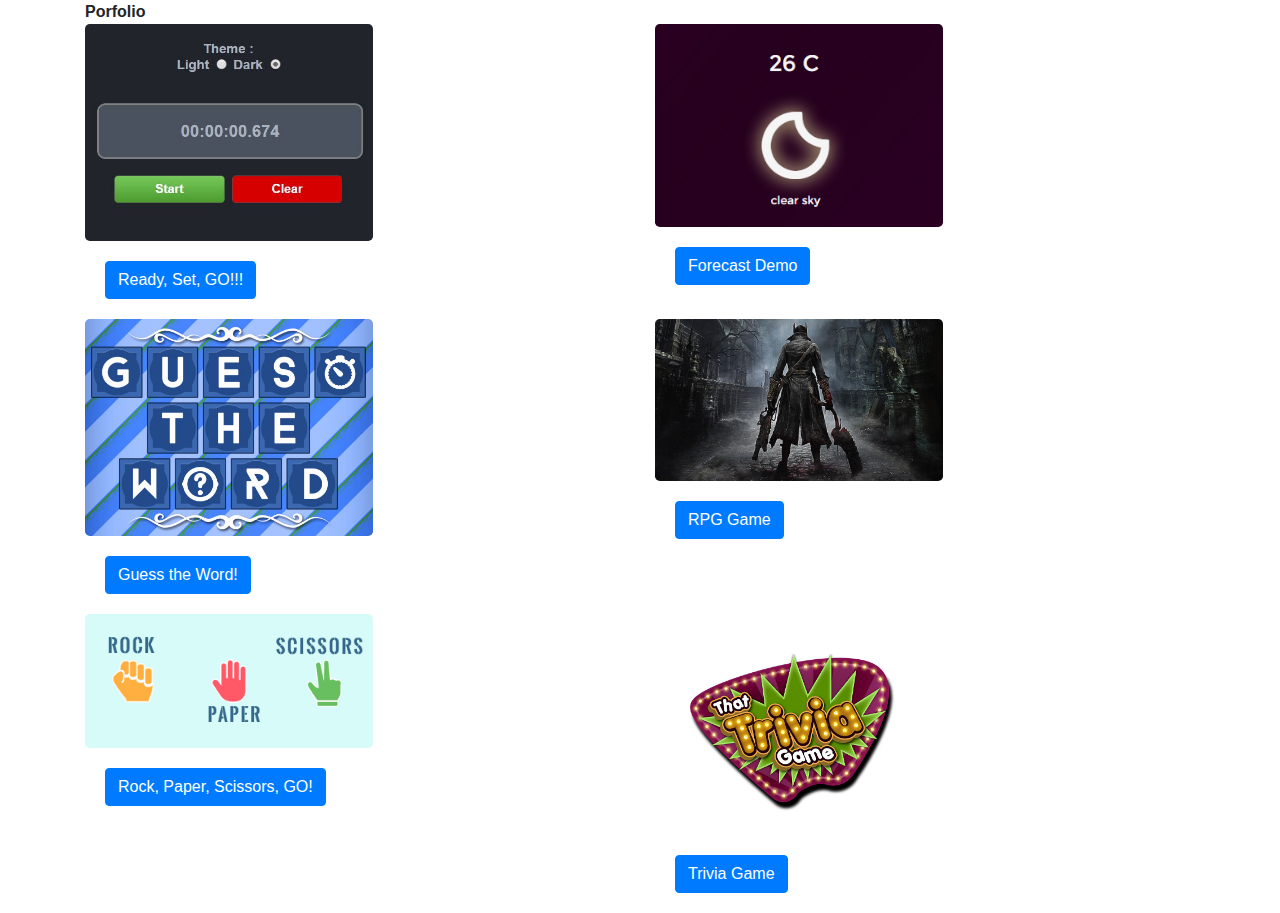
<file: portfolio.html>
<!DOCTYPE html>
<html lang="en">
  <head>
    <meta charset="UTF-8" />
    <meta name="viewport" content="width=device-width, initial-scale=1.0" />
    <meta http-equiv="X-UA-Compatible" content="ie=edge" />
    <link rel="stylesheet" href="assets/style.css" />
    <link
      rel="stylesheet"
      href="https://stackpath.bootstrapcdn.com/bootstrap/4.3.1/css/bootstrap.min.css"
      integrity="sha384-ggOyR0iXCbMQv3Xipma34MD+dH/1fQ784/j6cY/iJTQUOhcWr7x9JvoRxT2MZw1T"
      crossorigin="anonymous"
    />
    <link rel="stylesheet" href="assets/style.css" />
    <title>Portfolio</title>
  </head>

  <body>
    <div class="container">
      <div class="row">
        <div class="col-12">
          <strong>Porfolio</strong>
        </div>
      </div>
      <div class="container">
        <div class="row">
          <div class="col-12"></div>
        </div>
      </div>
      <div class="row">
        <div class="col-6">
          <div class="card rounded-lg border-0" style="width: 18rem;">
            <img
              src="assets/Timer App.jpg"
              class="card-img-top rounded-lg"
              alt="..."
            />
            <div class="card-body">
              <!-- Button trigger modal -->
              <button
                type="button"
                class="btn btn-primary"
                data-toggle="modal"
                data-target="#exampleModal"
              >
                Ready, Set, GO!!!
              </button>

              <!-- Modal -->
              <div
                class="modal fade"
                id="exampleModal"
                tabindex="-1"
                role="dialog"
                aria-labelledby="exampleModalLabel"
                aria-hidden="true"
              >
                <div class="modal-dialog" role="document">
                  <div class="modal-content">
                    <div class="modal-header">
                      <h5 class="modal-title" id="exampleModalLabel">
                        Timer App
                      </h5>
                      <button
                        type="button"
                        class="close"
                        data-dismiss="modal"
                        aria-label="Close"
                      >
                        <span aria-hidden="true">&times;</span>
                      </button>
                    </div>
                    <div class="modal-body">
                      Creating apps is part of being a developer as well. So
                      this is one of my apps that I have created.
                    </div>
                    <div class="modal-footer">
                      <button
                        type="button"
                        class="btn btn-secondary"
                        data-dismiss="modal"
                      >
                        Close
                      </button>
                    </div>
                  </div>
                </div>
              </div>
            </div>
          </div>
        </div>
        <div class="col-6">
          <div class="card rounded-lg border-0" style="width: 18rem;">
            <img
              src="assets/Weather App.png"
              class="card-img-top rounded-lg"
              alt="..."
            />
            <div class="card-body">
              <!-- Button trigger modal -->
              <button
                type="button"
                class="btn btn-primary"
                data-toggle="modal"
                data-target="#exampleModal"
              >
                Forecast Demo
              </button>

              <!-- Modal -->
              <div
                class="modal fade"
                id="exampleModal"
                tabindex="-1"
                role="dialog"
                aria-labelledby="exampleModalLabel"
                aria-hidden="true"
              >
                <div class="modal-dialog" role="document">
                  <div class="modal-content">
                    <div class="modal-header">
                      <h5 class="modal-title" id="exampleModalLabel">
                        Weather App
                      </h5>
                      <button
                        type="button"
                        class="close"
                        data-dismiss="modal"
                        aria-label="Close"
                      >
                        <span aria-hidden="true">&times;</span>
                      </button>
                    </div>
                    <div class="modal-body">
                      This is one app that will demonstrate all the seasons and
                      weather all in one.
                    </div>
                    <div class="modal-footer">
                      <button
                        type="button"
                        class="btn btn-secondary"
                        data-dismiss="modal"
                      >
                        Close
                      </button>
                    </div>
                  </div>
                </div>
              </div>
            </div>
          </div>
        </div>
      </div>
      <div class="row">
        <div class="col-6">
          <div class="card rounded-lg border-0" style="width: 18rem;">
            <img
              src="assets/Word Guess Game.jpg"
              class="card-img-top rounded-lg"
              alt="..."
            />
            <div class="card-body">
              <!-- Button trigger modal -->
              <button
                type="button"
                class="btn btn-primary"
                data-toggle="modal"
                data-target="#exampleModal"
              >
                Guess the Word!
              </button>

              <!-- Modal -->
              <div
                class="modal fade"
                id="exampleModal"
                tabindex="-1"
                role="dialog"
                aria-labelledby="exampleModalLabel"
                aria-hidden="true"
              >
                <div class="modal-dialog" role="document">
                  <div class="modal-content">
                    <div class="modal-header">
                      <h5 class="modal-title" id="exampleModalLabel">
                        My Guessing Game
                      </h5>
                      <button
                        type="button"
                        class="close"
                        data-dismiss="modal"
                        aria-label="Close"
                      >
                        <span aria-hidden="true">&times;</span>
                      </button>
                    </div>
                    <div class="modal-body">
                      Similar to the Hangman Game which is a game I created also
                      with HTML, CSS, and JavaScript. It was one of my first one
                      creating a game.
                    </div>
                    <div class="modal-footer">
                      <button
                        type="button"
                        class="btn btn-secondary"
                        data-dismiss="modal"
                      >
                        Close
                      </button>
                    </div>
                  </div>
                </div>
              </div>
            </div>
          </div>
        </div>
        <div class="col-6">
          <div class="card rounded-lg border-0" style="width: 18rem;">
            <img
              src="assets/RPG Game.jpg"
              class="card-img-top rounded-lg"
              alt="..."
            />
            <div class="card-body">
              <!-- Button trigger modal -->
              <button
                type="button"
                class="btn btn-primary"
                data-toggle="modal"
                data-target="#exampleModal"
              >
                RPG Game
              </button>

              <!-- Modal -->
              <div
                class="modal fade"
                id="exampleModal"
                tabindex="-1"
                role="dialog"
                aria-labelledby="exampleModalLabel"
                aria-hidden="true"
              >
                <div class="modal-dialog" role="document">
                  <div class="modal-content">
                    <div class="modal-header">
                      <h5 class="modal-title" id="exampleModalLabel">
                        RPG
                      </h5>
                      <button
                        type="button"
                        class="close"
                        data-dismiss="modal"
                        aria-label="Close"
                      >
                        <span aria-hidden="true">&times;</span>
                      </button>
                    </div>
                    <div class="modal-body">
                      THe is one of my most difficult ones to create. It took a
                      lot of sweat and tears to create this monstrosity.
                    </div>
                    <div class="modal-footer">
                      <button
                        type="button"
                        class="btn btn-secondary"
                        data-dismiss="modal"
                      >
                        Close
                      </button>
                    </div>
                  </div>
                </div>
              </div>
            </div>
          </div>
        </div>
      </div>
      <div class="row">
        <div class="col-6">
          <div class="card rounded-lg border-0" style="width: 18rem;">
            <img
              src="assets/RPS Game.png"
              class="card-img-top rounded-lg"
              alt="..."
            />
            <div class="card-body">
              <!-- Button trigger modal -->
              <button
                type="button"
                class="btn btn-primary"
                data-toggle="modal"
                data-target="#exampleModal"
              >
                Rock, Paper, Scissors, GO!
              </button>

              <!-- Modal -->
              <div
                class="modal fade"
                id="exampleModal"
                tabindex="-1"
                role="dialog"
                aria-labelledby="exampleModalLabel"
                aria-hidden="true"
              >
                <div class="modal-dialog" role="document">
                  <div class="modal-content">
                    <div class="modal-header">
                      <h5 class="modal-title" id="exampleModalLabel">
                        Rock Paper Scissors
                      </h5>
                      <button
                        type="button"
                        class="close"
                        data-dismiss="modal"
                        aria-label="Close"
                      >
                        <span aria-hidden="true">&times;</span>
                      </button>
                    </div>
                    <div class="modal-body">
                      This remind me something that I played with my siblings,
                      so creating this was a fond memory in itself.
                    </div>
                    <div class="modal-footer">
                      <button
                        type="button"
                        class="btn btn-secondary"
                        data-dismiss="modal"
                      >
                        Close
                      </button>
                    </div>
                  </div>
                </div>
              </div>
            </div>
          </div>
        </div>
        <div class="col-6">
          <div class="card rounded-lg border-0" style="width: 18rem;">
            <img
              src="assets/Trivia Game.png"
              class="card-img-top rounded-lg"
              alt="..."
            />
            <div class="card-body">
              <!-- Button trigger modal -->
              <button
                type="button"
                class="btn btn-primary"
                data-toggle="modal"
                data-target="#exampleModal"
              >
                Trivia Game
              </button>

              <!-- Modal -->
              <div
                class="modal fade"
                id="exampleModal"
                tabindex="-1"
                role="dialog"
                aria-labelledby="exampleModalLabel"
                aria-hidden="true"
              >
                <div class="modal-dialog" role="document">
                  <div class="modal-content">
                    <div class="modal-header">
                      <h5 class="modal-title" id="exampleModalLabel">
                        Trivia
                      </h5>
                      <button
                        type="button"
                        class="close"
                        data-dismiss="modal"
                        aria-label="Close"
                      >
                        <span aria-hidden="true">&times;</span>
                      </button>
                    </div>
                    <div class="modal-body">
                      Asking 20 Questions is a All Time Favorite of Mine. I hope
                      it is yours as well.
                    </div>
                    <div class="modal-footer">
                      <button
                        type="button"
                        class="btn btn-secondary"
                        data-dismiss="modal"
                      >
                        Close
                      </button>
                    </div>
                  </div>
                </div>
              </div>
            </div>
          </div>
        </div>
      </div>
    </div>

    <script
      src="https://code.jquery.com/jquery-3.3.1.slim.min.js"
      integrity="sha384-q8i/X+965DzO0rT7abK41JStQIAqVgRVzpbzo5smXKp4YfRvH+8abtTE1Pi6jizo"
      crossorigin="anonymous"
    ></script>
    <script
      src="https://cdnjs.cloudflare.com/ajax/libs/popper.js/1.14.7/umd/popper.min.js"
      integrity="sha384-UO2eT0CpHqdSJQ6hJty5KVphtPhzWj9WO1clHTMGa3JDZwrnQq4sF86dIHNDz0W1"
      crossorigin="anonymous"
    ></script>
    <script
      src="https://stackpath.bootstrapcdn.com/bootstrap/4.3.1/js/bootstrap.min.js"
      integrity="sha384-JjSmVgyd0p3pXB1rRibZUAYoIIy6OrQ6VrjIEaFf/nJGzIxFDsf4x0xIM+B07jRM"
      crossorigin="anonymous"
    ></script>
  </body>
</html>
</file>
<file: assets/style.css>
@media screen and (max-width: 980px),
  screen and (max-width: 768px),
  screen and (max-width: 640px) {
    header {
      position: static;
    }
}
</file>
